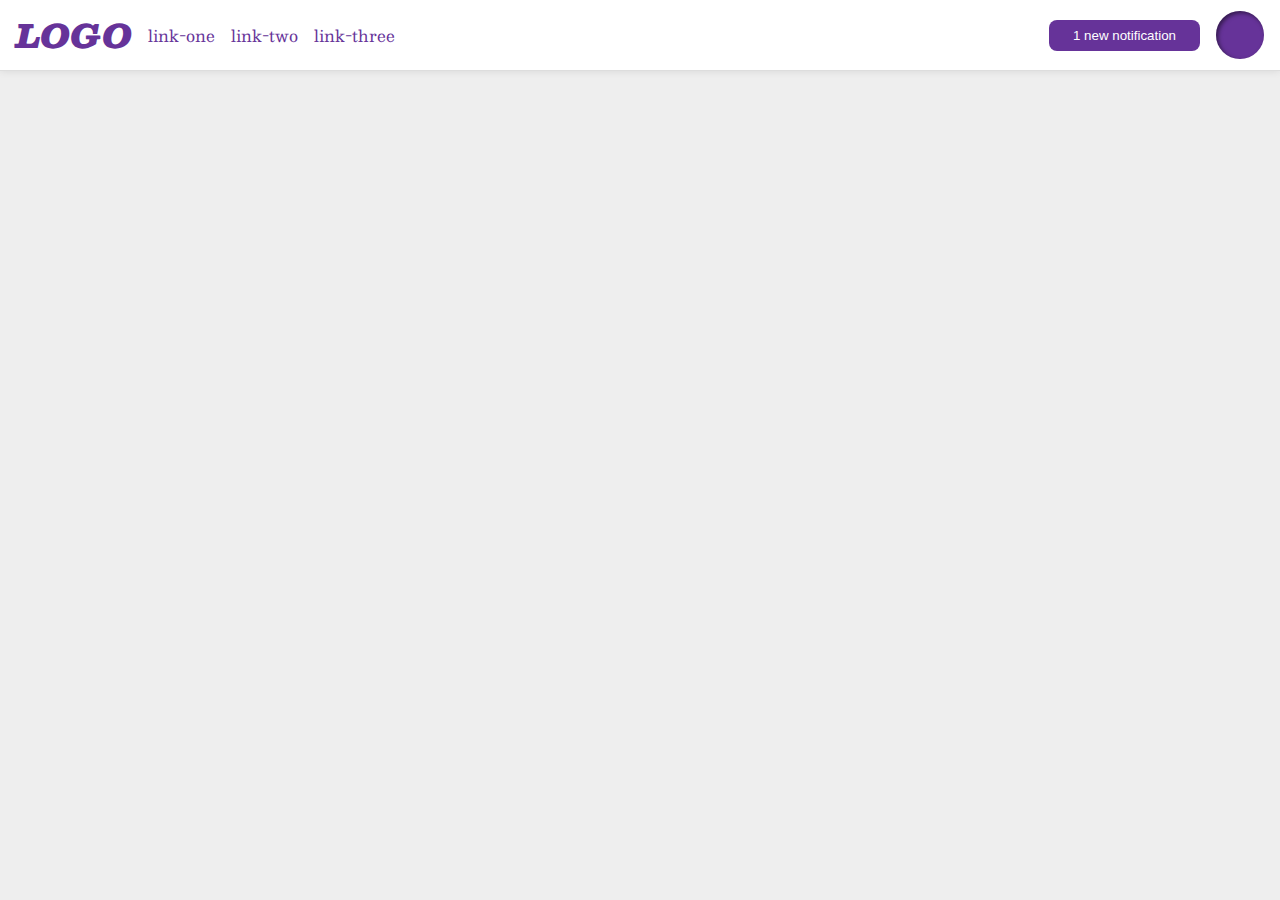
<file: flex/03-flex-header-2/index.html>
<!DOCTYPE html>
<html lang="en">
  <head>
    <meta charset="UTF-8">
    <meta http-equiv="X-UA-Compatible" content="IE=edge">
    <meta name="viewport" content="width=device-width, initial-scale=1.0">
    <title>Flex Header 2</title>
    <link rel="stylesheet" href="style.css">
  </head>
  <body>
    <div class="header">
      <div class="left-bar">
        <div class="logo">
          LOGO
        </div>
        <ul class="links">
          <li><a href="google.com">link-one</a></li>
          <li><a href="google.com">link-two</a></li>
          <li><a href="google.com">link-three</a></li>
        </ul>
      </div>
      <div class="right-bar">
        <button class="notifications">
          1 new notification
        </button>
        <div class="profile-image"></div>
      </div>
    </div>
  </body>
</html>
</file>
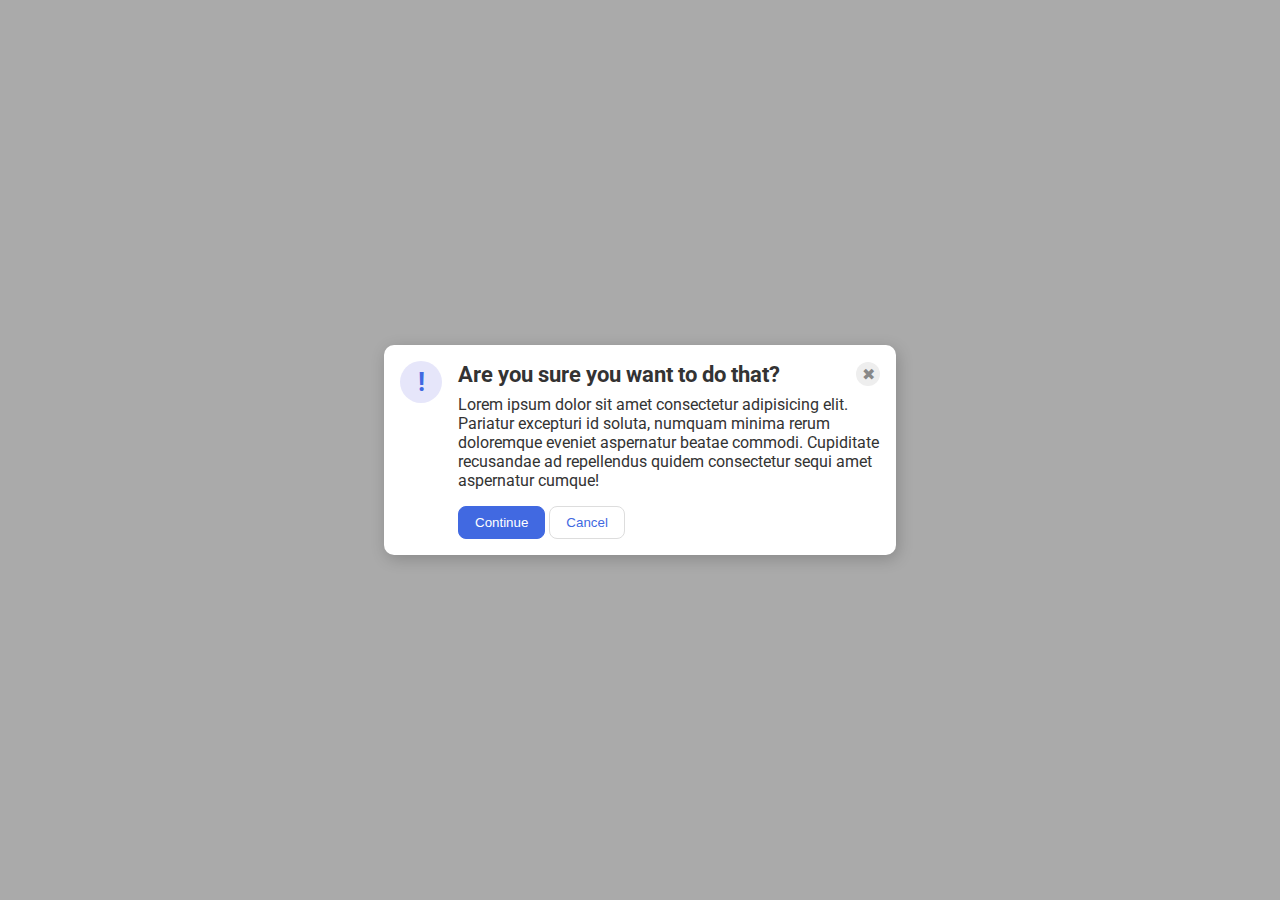
<file: flex/05-flex-modal/index.html>
<!DOCTYPE html>
<html lang="en">
  <head>
    <meta charset="UTF-8">
    <meta http-equiv="X-UA-Compatible" content="IE=edge">
    <meta name="viewport" content="width=device-width, initial-scale=1.0">
    <link rel="stylesheet" href="style.css">
    <title>Modal</title>
  </head>
  <body>
    <div class="modal">
      <div class="icon">!</div>
      <div class="right">
        <div class="head">
          <div class="header">Are you sure you want to do that?</div>
          <div class="close-button">✖</div>
        </div>

        <div class="text">Lorem ipsum dolor sit amet consectetur adipisicing elit. Pariatur excepturi id soluta, numquam minima rerum doloremque eveniet aspernatur beatae commodi. Cupiditate recusandae ad repellendus quidem consectetur sequi amet aspernatur cumque!</div>
        
        <div class="buttons">
          <button class="continue">Continue</button>
          <button class="cancel">Cancel</button>
        </div>
      </div>
    </div>
  </body>
</html>
</file>
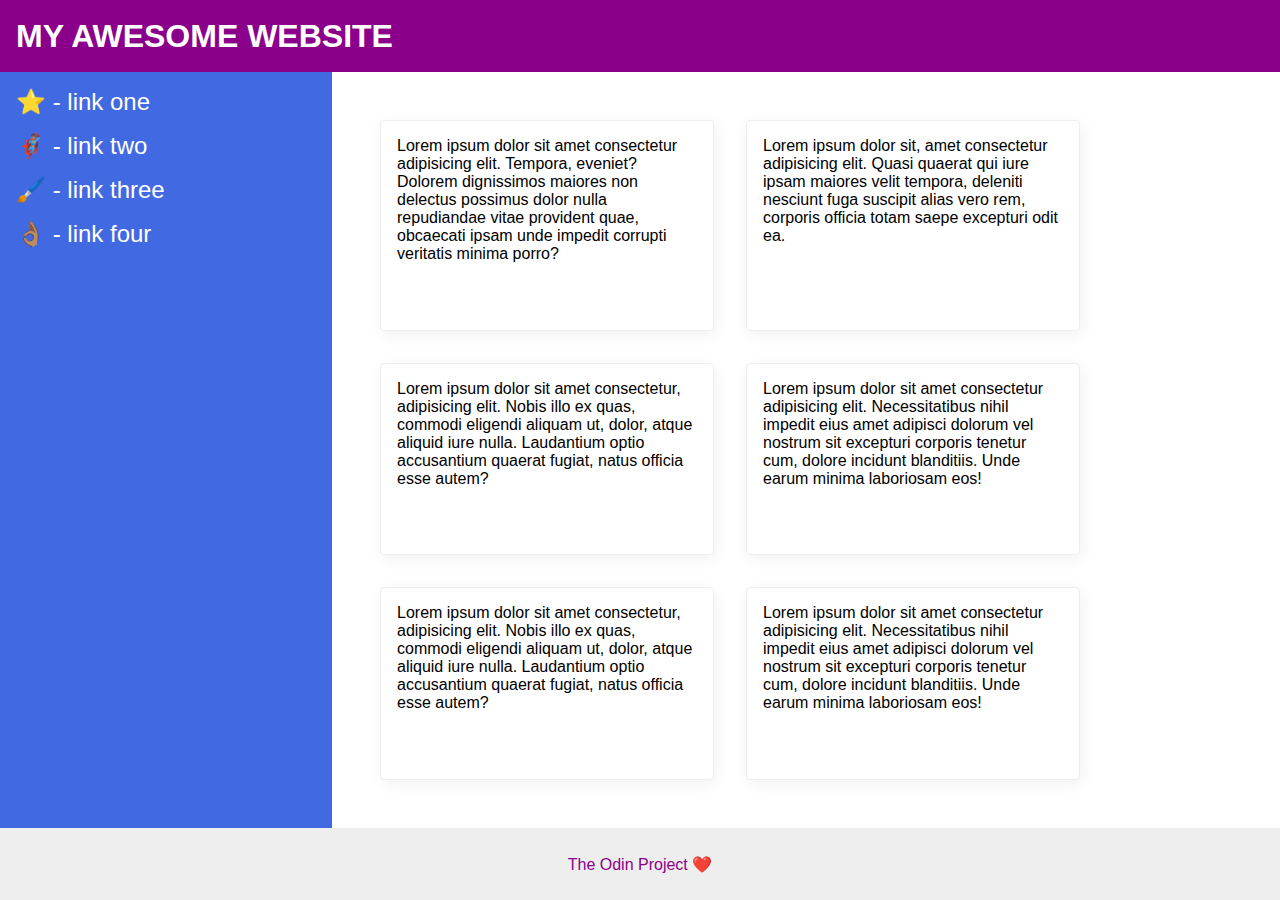
<file: flex/07-flex-layout-2/index.html>
<!DOCTYPE html>
<html lang="en">
  <head>
    <meta charset="UTF-8">
    <meta http-equiv="X-UA-Compatible" content="IE=edge">
    <meta name="viewport" content="width=device-width, initial-scale=1.0">
    <title>The Holy Grail</title>
    <link rel="stylesheet" href="style.css">
  </head>
  <body>
    <div class="header">
      MY AWESOME WEBSITE
    </div>
    
    <div class="main">

      <div class="sidebar">
        <ul>
          <li><a href="#">⭐ - link one</a></li>
          <li><a href="#">🦸🏽‍♂️ - link two</a></li>
          <li><a href="#">🖌️ - link three</a></li>
          <li><a href="#">👌🏽 - link four</a></li>
        </ul>
    </div>

    <div class="cards">
      <div class="card">Lorem ipsum dolor sit amet consectetur adipisicing elit. Tempora, eveniet? Dolorem dignissimos maiores non delectus possimus dolor nulla repudiandae vitae provident quae, obcaecati ipsam unde impedit corrupti veritatis minima porro?</div>
      <div class="card">Lorem ipsum dolor sit, amet consectetur adipisicing elit. Quasi quaerat qui iure ipsam maiores velit tempora, deleniti nesciunt fuga suscipit alias vero rem, corporis officia totam saepe excepturi odit ea.</div>
      <div class="card">Lorem ipsum dolor sit amet consectetur, adipisicing elit. Nobis illo ex quas, commodi eligendi aliquam ut, dolor, atque aliquid iure nulla. Laudantium optio accusantium quaerat fugiat, natus officia esse autem?</div>
      <div class="card">Lorem ipsum dolor sit amet consectetur adipisicing elit. Necessitatibus nihil impedit eius amet adipisci dolorum vel nostrum sit excepturi corporis tenetur cum, dolore incidunt blanditiis. Unde earum minima laboriosam eos!</div>
      <div class="card">Lorem ipsum dolor sit amet consectetur, adipisicing elit. Nobis illo ex quas, commodi eligendi aliquam ut, dolor, atque aliquid iure nulla. Laudantium optio accusantium quaerat fugiat, natus officia esse autem?</div>
      <div class="card">Lorem ipsum dolor sit amet consectetur adipisicing elit. Necessitatibus nihil impedit eius amet adipisci dolorum vel nostrum sit excepturi corporis tenetur cum, dolore incidunt blanditiis. Unde earum minima laboriosam eos!</div>
    </div>
  </div>
    
    <div class="footer">
      The Odin Project ❤️
    </div>
  </body>
</html>
</file>
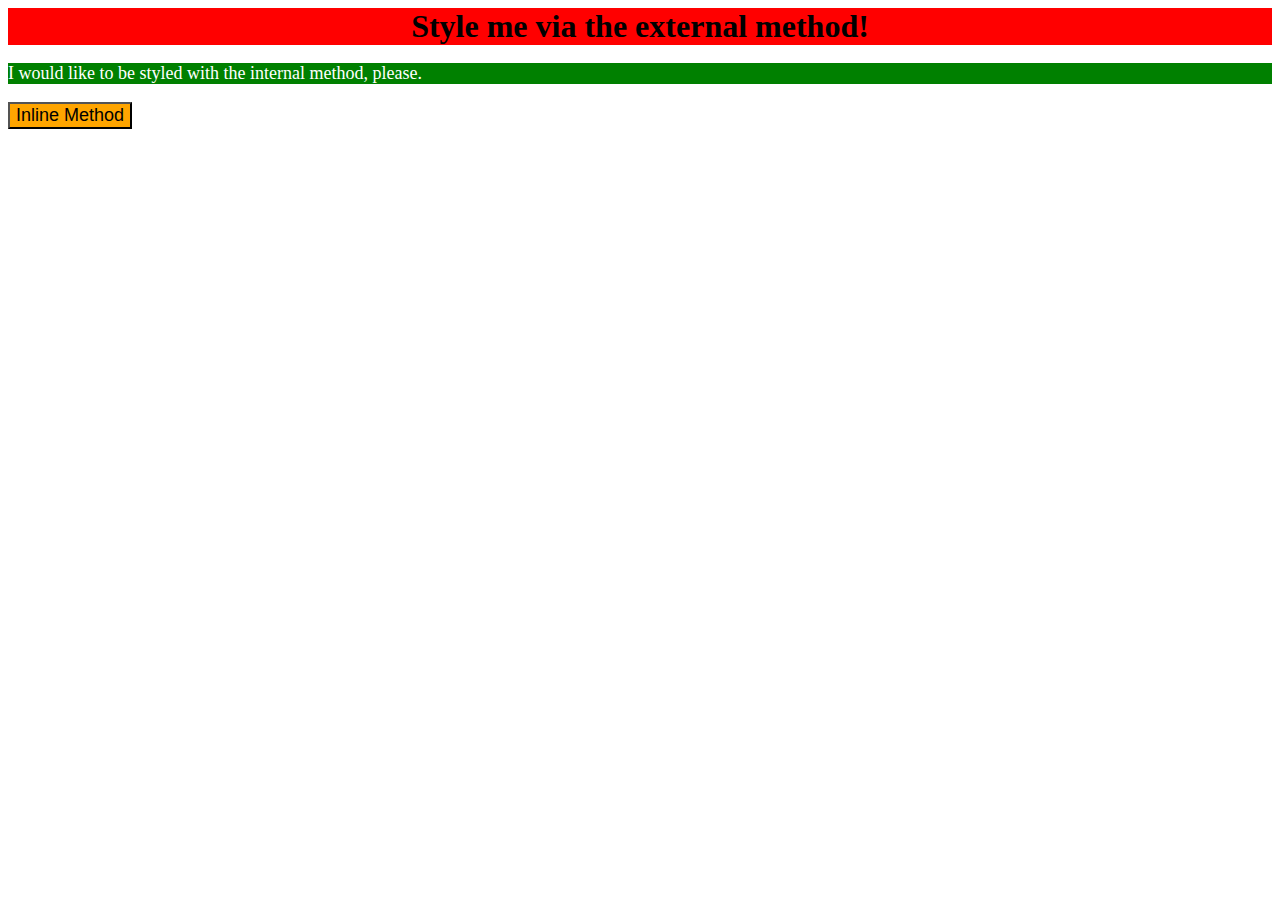
<file: foundations/01-css-methods/index.html>
<!DOCTYPE html>
<html lang="en">
  <head>
    <meta charset="UTF-8">
    <meta http-equiv="X-UA-Compatible" content="IE=edge">
    <meta name="viewport" content="width=device-width, initial-scale=1.0">
    <title>Methods for Adding CSS</title>
    <link rel="stylesheet" href="style.css">
    <style>
      p {
        background-color: green;
        color: white;
        font-size: 18px;
      }
    </style>
  </head>
  <body>
    <div>Style me via the external method!</div>
    <p>I would like to be styled with the internal method, please.</p>
    <button style="background-color:orange; font-size:18px;">Inline Method</button>
  </body>
</html>
</file>
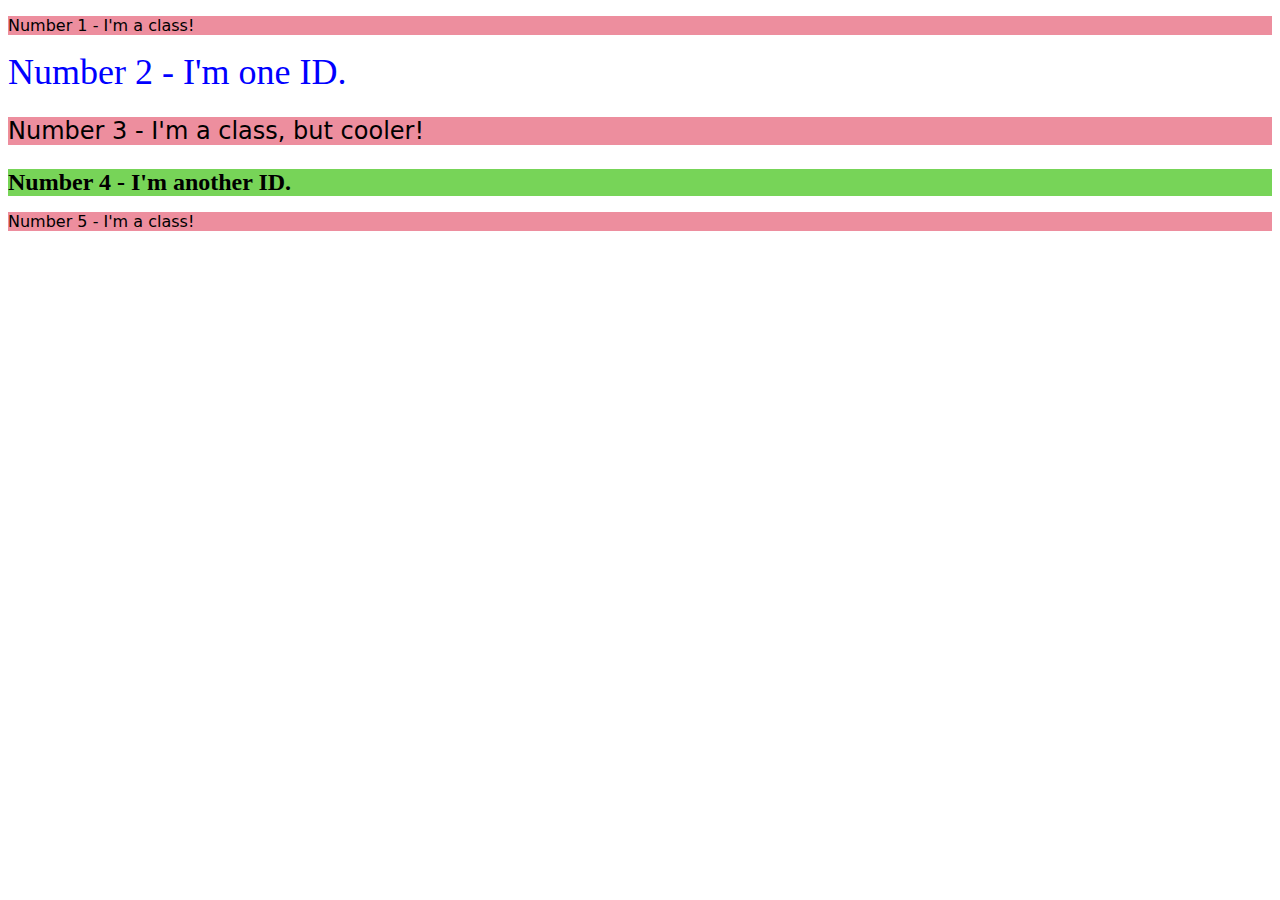
<file: foundations/02-class-id-selectors/index.html>
<!DOCTYPE html>
<html lang="en">
  <head>
    <meta charset="UTF-8">
    <meta http-equiv="X-UA-Compatible" content="IE=edge">
    <meta name="viewport" content="width=device-width, initial-scale=1.0">
    <title>Class and ID Selectors</title>
    <link rel="stylesheet" href="style.css">
  </head>
  <body>
    <p class="odds">Number 1 - I'm a class!</p>
    <div id="second">Number 2 - I'm one ID.</div>
    <p class="odds third">Number 3 - I'm a class, but cooler!</p>
    <div id="fourth">Number 4 - I'm another ID.</div>
    <p class="odds">Number 5 - I'm a class!</p>
  </body>
</html>
</file>
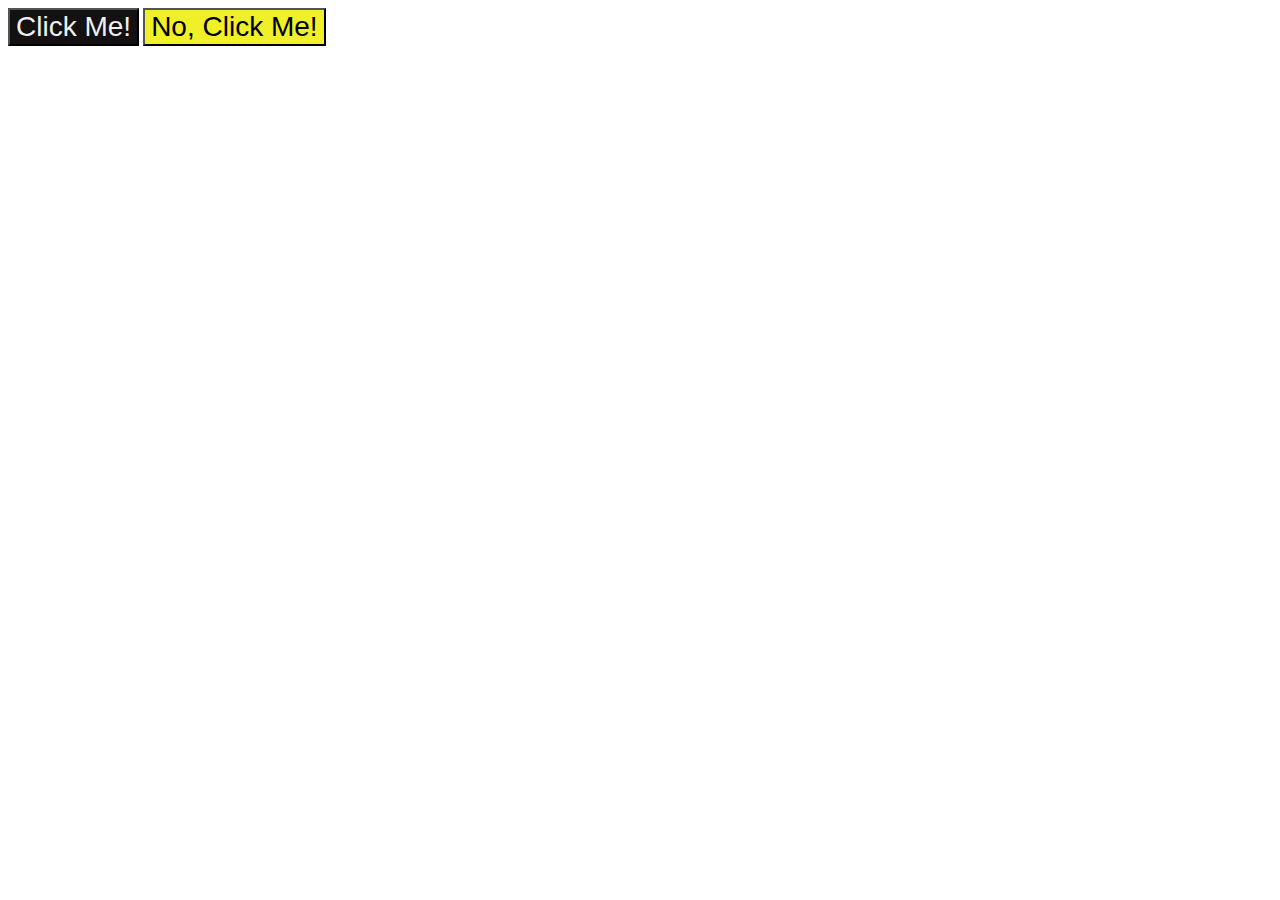
<file: foundations/03-grouping-selectors/index.html>
<!DOCTYPE html>
<html lang="en">
  <head>
    <meta charset="UTF-8">
    <meta http-equiv="X-UA-Compatible" content="IE=edge">
    <meta name="viewport" content="width=device-width, initial-scale=1.0">
    <title>Grouping Selectors</title>
    <link rel="stylesheet" href="style.css">
  </head>
  <body>
    <button class="first">Click Me!</button>
    <button class="second"">No, Click Me!</button>
  </body>
</html>
</file>
<file: flex/03-flex-header-2/style.css>
/* this is some magical font-importing.  
you'll learn about it later. */
@import url('https://fonts.googleapis.com/css2?family=Besley:ital,wght@0,400;1,900&display=swap');

body {
  margin: 0;
  background: #eee;
  font-family: Besley, serif;
}

.header {
  background: white;
  border-bottom: 1px solid #ddd;
  box-shadow: 0 0 8px rgba(0,0,0,.1);

  display: flex;
  justify-content: space-between;
  align-items: center;
  padding: 8px 16px;
}

.left-bar,
.right-bar {
  display: flex;
  gap: 16px;
  align-items: center;
}

.links {
  display: flex;
  align-items: center;
  gap: 16px;
  padding: 0;
  margin: 0;
}

.profile-image {
  background: rebeccapurple;
  box-shadow: inset 2px 2px 4px rgba(0,0,0,.5);
  border-radius: 50%;
  width: 48px;
  height: 48px;
}

.logo {
  color: rebeccapurple;
  font-size: 32px;
  font-weight: 900;
  font-style: italic;

  display: flex;
  justify-content: center;
  align-items: center;
}

button {
  border: none;
  border-radius: 8px;
  background: rebeccapurple;
  color: white;
  padding: 8px 24px;
}

a {
  /* this removes the line under our links */
  text-decoration: none;
  color: rebeccapurple;
}

ul {
  list-style-type: none;
}
</file>
<file: flex/05-flex-modal/style.css>
@import url('https://fonts.googleapis.com/css2?family=Roboto:wght@400;700&display=swap');

html, body {
  height: 100%;
}

body {
  font-family: Roboto, sans-serif;
  margin: 0;
  background: #aaa;
  color: #333;
  /* I'll give you this one for free lol */
  display: flex;
  align-items: center;
  justify-content: center;
}

.modal {
  background: white;
  width: 480px;
  border-radius: 10px;
  box-shadow: 2px 4px 16px rgba(0,0,0,.2);
}

.icon {
  color: royalblue;
  font-size: 26px;
  font-weight: 700;
  background: lavender;
  width: 42px;
  height: 42px;
  border-radius: 50%;
  display: flex;
  align-items: center;
  justify-content: center;
}

.close-button {
  background: #eee;
  border-radius: 50%;
  color: #888;
  font-weight: 400;
  font-size: 16px;
  height: 24px;
  width: 24px;
  display: flex;
  align-items: center;
  justify-content: center;
}

button {
  padding: 8px 16px;
  border-radius: 8px;
}

button.continue {
  background: royalblue;
  border: 1px solid royalblue;
  color: white;
}

button.cancel {
  background: white;
  border: 1px solid #ddd;
  color: royalblue;
}


.modal {
  display: flex;

  padding: 16px;
  gap: 16px;
}

.right {
  display: flex;
  flex-direction: column;
}

.head {
  display: flex;
  justify-content: space-between;
  align-items: center;

  font-size: 1.4rem;
  font-weight: bold;

  margin-bottom: 8px;
}

.text {
  margin-bottom: 16px;
}

.icon {
  flex: none;
}
</file>
<file: flex/07-flex-layout-2/style.css>
body {
  font-family: -apple-system, BlinkMacSystemFont, 'Segoe UI', Roboto, Oxygen, Ubuntu, Cantarell, 'Open Sans', 'Helvetica Neue', sans-serif;
  margin: 0;
  min-height: 100vh;
}

.header {
  height: 72px;
  background: darkmagenta;
  color: white;
}

.footer {
  height: 72px;
  background: #eee;
  color: darkmagenta;
}

.sidebar {
  width: 300px;
  background: royalblue;
}

.card {
  border: 1px solid #eee;
  box-shadow: 2px 4px 16px rgba(0,0,0,.06);
  border-radius: 4px;
}

/* Solution Below */
body {
  display: flex;
  flex-direction: column;
}

.header {
  font-size: 32px;
  font-weight: 900;

  padding: 0 16px;

  display: flex;
  align-items: center;
}

.footer {
  display: flex;
  align-items: center;
  justify-content: center;
}

.main {
  flex: 2;
  display: flex;
  flex-direction: row;
}

.sidebar {
  flex: none;
  padding: 16px;
}

.sidebar ul {
  list-style: none;
  padding: 0;
  margin: 0;
}

.sidebar li {
  margin-bottom: 16px;
}

.sidebar a {
  text-decoration: none;
  color: white;
  font-size: 24px;
}

.cards {
  display: flex;
  flex-flow: row wrap;
  padding: 32px;
}

.card {
  padding: 16px;
  margin: 16px;
  width: 300px;
}
</file>
<file: foundations/01-css-methods/style.css>
div {
    background-color: red;
    font-size: 32px;
    font-weight: bold;
    text-align: center;
}
</file>
<file: foundations/02-class-id-selectors/style.css>
.odds {
    background-color: #ed8e9e;

    font-family: Verdana, 'DejaVu Sans', sans-serif;
}

.third {
    font-size: 24px;
}

#second {
    color: blue;
    font-size: 36px;
}

#fourth {
    background-color: #77d458;
    font-size: 24px;
    font-weight: bold;
}
</file>
<file: foundations/03-grouping-selectors/style.css>
.first,
.second {
    font-size: 28px;
    font-family: Helvetica, 'Times New Roman', sans-serif;
}

.first {
    background-color: #131111;
    color: #f0f0f0;
}

.second {
    background-color: #f0f029;
}
</file>
